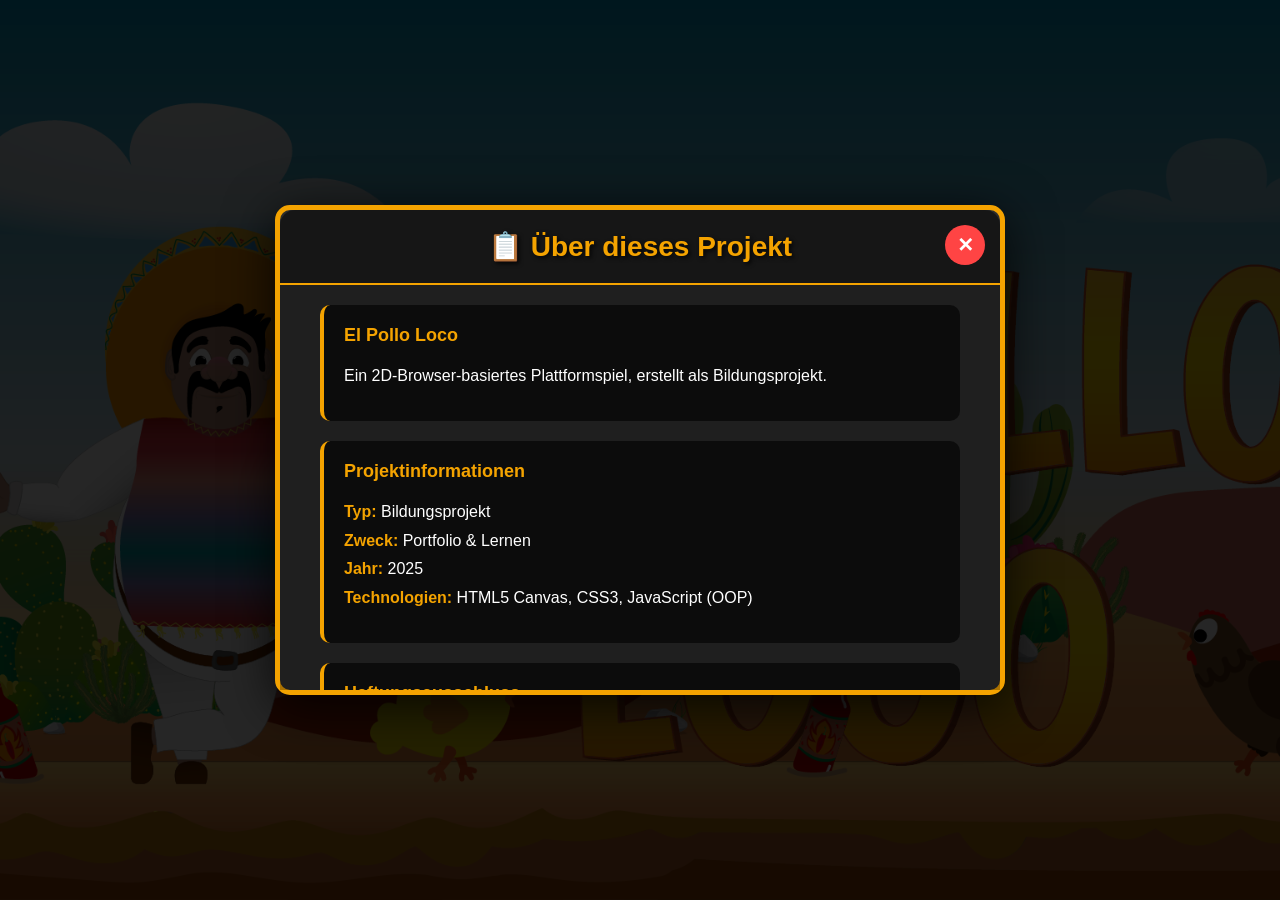
<file: about.html>
<!DOCTYPE html>
<html lang="en">
<head>
    <meta charset="UTF-8">
    <meta name="viewport" content="width=device-width, initial-scale=1.0">
    <title>About</title>
    <style>
        
/* ============================================
   BODY & HINTERGRUND
   ============================================ */

/**
 * Haupt-Body für About-Seite
 * Vollbild-Hintergrund mit Startscreen-Bild
 * Halbtransparentes schwarzes Overlay für bessere Lesbarkeit
 * Zentriert den Inhalt vertikal und horizontal
 */
body {
    margin: 0;
    padding: 0;
    font-family: Arial, sans-serif;
    background-image: url('img/9_intro_outro_screens/start/startscreen_1.png');
    background-size: cover;
    background-position: center;
    display: flex;
    justify-content: center;
    align-items: center;
    min-height: 100vh;
    position: relative;
}

/**
 * Halbtransparentes schwarzes Overlay über dem Hintergrund
 * Verbessert Lesbarkeit und Kontrast
 */
body::before {
    content: '';
    position: fixed;
    top: 0;
    left: 0;
    width: 100%;
    height: 100%;
    background-color: rgba(0, 0, 0, 0.85);
    z-index: -1;
}


/* ============================================
   ABOUT CONTAINER (HAUPT-BOX)
   ============================================ */

/**
 * Haupt-Container für About-Informationen
 * Canvas-ähnliche Größe (720x480) mit goldenen Rand
 * Dunkler Hintergrund mit Schatten für Tiefe
 */
.about-container {
    background-color: #2d2d2d; 
    border: 5px solid #f4a300;
    border-radius: 15px;
    width: 720px;
    height: 480px;
    position: relative;
    box-shadow: 0 10px 50px rgba(0, 0, 0, 0.8);
    color: white;
    display: flex;
    flex-direction: column;
    z-index: 1;
}


/* ============================================
   HEADER BEREICH
   ============================================ */

/**
 * Header-Bereich (oben fixiert)
 * Enthält Titel und Schließen-Button
 * Halbtransparenter schwarzer Hintergrund
 */
.about-header {
    position: relative;
    padding: 20px 40px;
    border-bottom: 2px solid #f4a300;
    background-color: rgba(0, 0, 0, 0.5);
    border-radius: 15px 15px 0 0;
}

/**
 * Haupt-Überschrift im Header
 * Gold-Farbe mit Schatten für Lesbarkeit
 */
h1 {
    color: #f4a300;
    text-align: center;
    margin: 0;
    font-size: 28px;
    text-shadow: 2px 2px 4px rgba(0, 0, 0, 0.8);
}


/* ============================================
   SCHLIESSEN BUTTON
   ============================================ */

/**
 * Schließen-Button (X-Symbol)
 * Runder roter Button oben rechts
 * Führt zurück zur Hauptseite (index.html)
 */
.close-btn {
    position: absolute;
    top: 15px;
    right: 15px;
    background-color: #ff4444;
    color: white;
    border: none;
    border-radius: 50%;
    width: 40px;
    height: 40px;
    font-size: 20px;
    cursor: pointer;
    font-weight: bold;
    transition: all 0.3s;
    display: flex;
    align-items: center;
    justify-content: center;
    text-decoration: none;
    padding: 0;
    z-index: 10;
}

/**
 * Hover-Effekt für Schließen-Button
 * Dunkler und vergrößert
 */
.close-btn:hover {
    background-color: #cc0000;
    transform: scale(1.1);
}


/* ============================================
   CONTENT BEREICH (SCROLLBAR)
   ============================================ */

/**
 * Haupt-Content-Bereich
 * Scrollbar für längere Inhalte
 * Halbtransparenter Hintergrund
 */
.about-content {
    flex: 1;
    overflow-y: auto;
    padding: 20px 40px;
    background-color: rgba(0, 0, 0, 0.3);
}

/**
 * Scrollbar-Breite (Webkit-Browser)
 */
.about-content::-webkit-scrollbar {
    width: 10px;
}

/**
 * Scrollbar-Track (Hintergrund der Scrollbar)
 * Dunkler halbtransparenter Hintergrund
 */
.about-content::-webkit-scrollbar-track {
    background: rgba(0, 0, 0, 0.3);
    border-radius: 10px;
}

/**
 * Scrollbar-Thumb (der bewegliche Teil)
 * Gold-Farbe passend zum Design
 */
.about-content::-webkit-scrollbar-thumb {
    background: #f4a300;
    border-radius: 10px;
}

/**
 * Hover-Effekt für Scrollbar-Thumb
 * Dunkler bei Hover
 */
.about-content::-webkit-scrollbar-thumb:hover {
    background: #d89000;
}


/* ============================================
   ABOUT SECTIONS (INHALTS-BLÖCKE)
   ============================================ */

/**
 * Individuelle Inhalts-Abschnitte
 * Dunkler Hintergrund mit goldenem linken Rand
 * Abgerundete Ecken für moderne Optik
 */
.about-section {
    background-color: rgba(0, 0, 0, 0.6);
    padding: 20px;
    margin-bottom: 20px;
    border-radius: 10px;
    border-left: 4px solid #f4a300;
}

/**
 * Überschriften in About-Sections
 * Gold-Farbe für Konsistenz
 */
.about-section h2 {
    color: #f4a300;
    margin-bottom: 10px;
    margin-top: 0;
    font-size: 18px;
}

/**
 * Paragraph-Text in About-Sections
 * Weiße Schrift mit guter Zeilenhöhe
 */
.about-section p {
    line-height: 1.8;
    margin-bottom: 10px;
    color: #ffffff;
}

/**
 * Hervorgehobener Text (strong/bold)
 * Gold-Farbe für wichtige Informationen
 */
.about-section strong {
    color: #f4a300;
}


/* ============================================
   RESPONSIVE DESIGN - MOBILE
   ============================================ */

/**
 * Optimierungen für Tablets und mobile Geräte
 * Kleinere Container-Größe und angepasste Abstände
 */
@media (max-width: 768px) {
    .about-container {
        width: 90vw;
        height: 80vh;
        margin: 20px;
    }
    
    .about-header {
        padding: 15px 20px;
    }
    
    h1 {
        font-size: 22px;
    }
    
    .about-content {
        padding: 15px 20px;
    }
    
    .about-section {
        padding: 15px;
    }
    
    .about-section h2 {
        font-size: 16px;
    }
}

/**
 * Optimierungen für sehr kleine Bildschirme
 * Noch kompaktere Darstellung
 */
@media (max-width: 480px) {
    .about-container {
        width: 95vw;
        height: 85vh;
        margin: 10px;
    }
    
    .about-header {
        padding: 10px 15px;
    }
    
    h1 {
        font-size: 18px;
    }
    
    .about-content {
        padding: 10px 15px;
    }
    
    .about-section {
        padding: 10px;
        margin-bottom: 15px;
    }
    
    .about-section h2 {
        font-size: 14px;
    }
    
    .about-section p {
        font-size: 14px;
        line-height: 1.6;
    }
}
    
    </style>
</head>
<body>
    
<div class="about-container">
    <!-- HEADER - SABİT KALACAK -->
    <div class="about-header">
        <a href="index.html" class="close-btn">✕</a>
        <h1>📋 Über dieses Projekt</h1>
    </div>

    <!-- CONTENT - KAYDIRILABİLİR -->
    <div class="about-content">
        <div class="about-section">
            <h2>El Pollo Loco</h2>
            <p>Ein 2D-Browser-basiertes Plattformspiel, erstellt als Bildungsprojekt.</p>
        </div>

        <div class="about-section">
            <h2>Projektinformationen</h2>
            <p>
                <strong>Typ:</strong> Bildungsprojekt<br>
                <strong>Zweck:</strong> Portfolio & Lernen<br>
                <strong>Jahr:</strong> 2025<br>
                <strong>Technologien:</strong> HTML5 Canvas, CSS3, JavaScript (OOP)
            </p>
        </div>

        <div class="about-section">
            <h2>Haftungsausschluss</h2>
            <p>
                <strong>Haftung für Inhalte:</strong><br>
                Die Inhalte dieser Seite wurden mit größter Sorgfalt erstellt. 
                Für die Richtigkeit, Vollständigkeit und Aktualität der Inhalte 
                können wir jedoch keine Gewähr übernehmen.
            </p>
            <p>
                <strong>Haftung für Links:</strong><br>
                Unser Angebot enthält Links zu externen Websites Dritter. 
                Auf deren Inhalte haben wir keinen Einfluss.
            </p>
            <p>
                <strong>Urheberrecht:</strong><br>
                Die Inhalte und Werke auf dieser Website unterliegen dem deutschen Urheberrecht.
            </p>
        </div>

        <div class="about-section">
            <h2>Kontakt</h2>
            <p>
                Refiye<br>
                E-Mail: muster@musteremail.de
            </p>
        </div>
    </div>
</div>
</body>
</html>
</file>
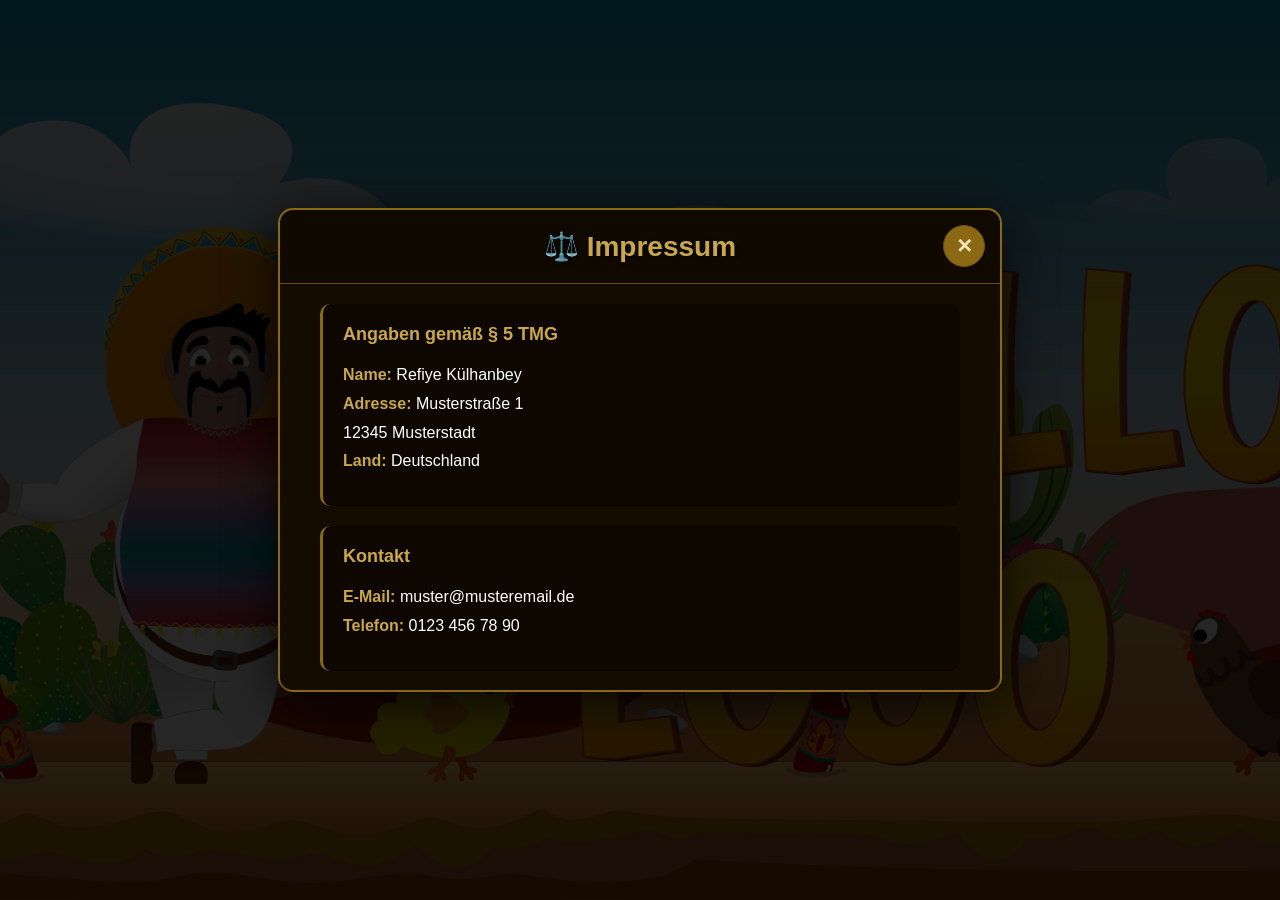
<file: impressum.html>
<!DOCTYPE html>
<html lang="de">
<head>
    <meta charset="UTF-8">
    <meta name="viewport" content="width=device-width, initial-scale=1.0">
    <title>Impressum - El Pollo Loco</title>
    <style>
        
/* ============================================
   BODY & HINTERGRUND
   ============================================ */

/**
 * Haupt-Body für Impressum-Seite
 * Vollbild-Hintergrund mit Startscreen-Bild
 * Halbtransparentes schwarzes Overlay für bessere Lesbarkeit
 * Zentriert den Inhalt vertikal und horizontal
 */
body {
    margin: 0;
    padding: 0;
    font-family: Arial, sans-serif;
    background-image: url('img/9_intro_outro_screens/start/startscreen_1.png');
    background-size: cover;
    background-position: center;
    display: flex;
    justify-content: center;
    align-items: center;
    min-height: 100vh;
    position: relative;
}

/**
 * Halbtransparentes schwarzes Overlay über dem Hintergrund
 * Verbessert Lesbarkeit und Kontrast
 */
body::before {
    content: '';
    position: fixed;
    top: 0;
    left: 0;
    width: 100%;
    height: 100%;
    background-color: rgba(0, 0, 0, 0.85);
    z-index: -1;
}


/* ============================================
   IMPRESSUM CONTAINER (HAUPT-BOX)
   ============================================ */

/**
 * Haupt-Container für Impressum-Informationen
 * Canvas-ähnliche Größe (720x480) mit goldenen Rand
 * Dunkler Hintergrund mit Schatten für Tiefe
 */
.impressum-container {
    background-color: #1a0f00;
    border: 2px solid #8B6914;
    border-radius: 15px;
    width: 720px;
    height: 480px;
    position: relative;
    box-shadow: 0 10px 50px rgba(0, 0, 0, 0.8);
    color: white;
    display: flex;
    flex-direction: column;
    z-index: 1;
}


/* ============================================
   HEADER BEREICH
   ============================================ */

/**
 * Header-Bereich (oben fixiert)
 * Enthält Titel und Schließen-Button
 * Halbtransparenter schwarzer Hintergrund
 */
.impressum-header {
    position: relative;
    padding: 20px 40px;
    border-bottom: 1px solid #6b4f10;
    background-color: rgba(0, 0, 0, 0.4);
    border-radius: 15px 15px 0 0;
}

/**
 * Haupt-Überschrift im Header
 * Gold-Farbe mit Schatten für Lesbarkeit
 */
h1 {
    color: #c9a84c;
    text-align: center;
    margin: 0;
    font-size: 28px;
    text-shadow: 2px 2px 4px rgba(0, 0, 0, 0.8);
}


/* ============================================
   SCHLIESSEN BUTTON
   ============================================ */

/**
 * Schließen-Button (X-Symbol)
 * Runder roter Button oben rechts
 * Führt zurück zur Hauptseite (index.html)
 */
.close-btn {
    position: absolute;
    top: 15px;
    right: 15px;
    background-color: #8B6914;
    color: #f5e6b8;
    border: 1px solid #6b4f10;
    border-radius: 50%;
    width: 40px;
    height: 40px;
    font-size: 20px;
    cursor: pointer;
    font-weight: bold;
    transition: all 0.3s;
    display: flex;
    align-items: center;
    justify-content: center;
    text-decoration: none;
    padding: 0;
    z-index: 10;
}

/**
 * Hover-Effekt für Schließen-Button
 * Dunkler und vergrößert
 */
.close-btn:hover {
    background-color: rgba(139, 105, 20, 0.6);
    transform: scale(1.1);
}


/* ============================================
   CONTENT BEREICH (SCROLLBAR)
   ============================================ */

/**
 * Haupt-Content-Bereich
 * Scrollbar für längere Inhalte
 * Halbtransparenter Hintergrund
 */
.impressum-content {
    flex: 1;
    overflow-y: auto;
    padding: 20px 40px;
    background-color: rgba(0, 0, 0, 0.2);
}

/**
 * Scrollbar-Breite (Webkit-Browser)
 */
.impressum-content::-webkit-scrollbar {
    width: 10px;
}

/**
 * Scrollbar-Track (Hintergrund der Scrollbar)
 * Dunkler halbtransparenter Hintergrund
 */
.impressum-content::-webkit-scrollbar-track {
    background: rgba(0, 0, 0, 0.3);
    border-radius: 10px;
}

/**
 * Scrollbar-Thumb (der bewegliche Teil)
 * Gold-Farbe passend zum Design
 */
.impressum-content::-webkit-scrollbar-thumb {
    background: #8B6914;
    border-radius: 10px;
}

/**
 * Hover-Effekt für Scrollbar-Thumb
 * Dunkler bei Hover
 */
.impressum-content::-webkit-scrollbar-thumb:hover {
    background: #c9a84c;
}


/* ============================================
   IMPRESSUM SECTIONS (INHALTS-BLÖCKE)
   ============================================ */

/**
 * Individuelle Inhalts-Abschnitte
 * Dunkler Hintergrund mit goldenem linken Rand
 * Abgerundete Ecken für moderne Optik
 */
.impressum-section {
    background-color: rgba(0, 0, 0, 0.4);
    padding: 20px;
    margin-bottom: 20px;
    border-radius: 10px;
    border-left: 3px solid #8B6914;
}

/**
 * Überschriften in Impressum-Sections
 * Gold-Farbe für Konsistenz
 */
.impressum-section h2 {
    color: #c9a84c;
    margin-bottom: 10px;
    margin-top: 0;
    font-size: 18px;
}

/**
 * Paragraph-Text in Impressum-Sections
 * Weiße Schrift mit guter Zeilenhöhe
 */
.impressum-section p {
    line-height: 1.8;
    margin-bottom: 10px;
    color: #ffffff;
}

/**
 * Hervorgehobener Text (strong/bold)
 * Gold-Farbe für wichtige Informationen
 */
.impressum-section strong {
    color: #c9a84c;
}


/* ============================================
   RESPONSIVE DESIGN - MOBILE
   ============================================ */

/**
 * Optimierungen für Tablets und mobile Geräte
 * Kleinere Container-Größe und angepasste Abstände
 */
@media (max-width: 768px) {
    .impressum-container {
        width: 90vw;
        height: 80vh;
        margin: 20px;
    }
    
    .impressum-header {
        padding: 15px 20px;
    }
    
    h1 {
        font-size: 22px;
    }
    
    .impressum-content {
        padding: 15px 20px;
    }
    
    .impressum-section {
        padding: 15px;
    }
    
    .impressum-section h2 {
        font-size: 16px;
    }
}

/**
 * Optimierungen für sehr kleine Bildschirme
 * Noch kompaktere Darstellung
 */
@media (max-width: 480px) {
    .impressum-container {
        width: 95vw;
        height: 85vh;
        margin: 10px;
    }
    
    .impressum-header {
        padding: 10px 15px;
    }
    
    h1 {
        font-size: 18px;
    }
    
    .impressum-content {
        padding: 10px 15px;
    }
    
    .impressum-section {
        padding: 10px;
        margin-bottom: 15px;
    }
    
    .impressum-section h2 {
        font-size: 14px;
    }
    
    .impressum-section p {
        font-size: 14px;
        line-height: 1.6;
    }
}
    
    </style>
</head>
<body>
    
<div class="impressum-container">

    <div class="impressum-header">
        <a href="index.html" class="close-btn">✕</a>
        <h1>⚖️ Impressum</h1>
    </div>

   
    <div class="impressum-content">
        <div class="impressum-section">
            <h2>Angaben gemäß § 5 TMG</h2>
            <p>
                <strong>Name:</strong> Refiye Külhanbey<br>
                <strong>Adresse:</strong> Musterstraße 1<br>
                12345 Musterstadt<br>
                <strong>Land:</strong> Deutschland
            </p>
        </div>

        <div class="impressum-section">
            <h2>Kontakt</h2>
            <p>
                <strong>E-Mail:</strong> muster@musteremail.de<br>
                <strong>Telefon: </strong> 0123 456 78 90 
            </p>
        </div>

        <div class="impressum-section">
            <h2>Verantwortlich für den Inhalt</h2>
            <p>
                Refiye<br>
                Verantwortlich nach § 55 Abs. 2 RStV
            </p>
        </div>

        <div class="impressum-section">
            <h2>Haftungsausschluss</h2>
            <p>
                <strong>Haftung für Inhalte:</strong><br>
                Die Inhalte unserer Seiten wurden mit größter Sorgfalt erstellt. 
                Für die Richtigkeit, Vollständigkeit und Aktualität der Inhalte 
                können wir jedoch keine Gewähr übernehmen.
            </p>
            <p>
                <strong>Haftung für Links:</strong><br>
                Unser Angebot enthält Links zu externen Webseiten Dritter, auf deren 
                Inhalte wir keinen Einfluss haben. Deshalb können wir für diese 
                fremden Inhalte auch keine Gewähr übernehmen.
            </p>
        </div>

        <div class="impressum-section">
            <h2>Urheberrecht</h2>
            <p>
                Die durch die Seitenbetreiber erstellten Inhalte und Werke auf diesen 
                Seiten unterliegen dem deutschen Urheberrecht. Die Vervielfältigung, 
                Bearbeitung, Verbreitung und jede Art der Verwertung außerhalb der 
                Grenzen des Urheberrechtes bedürfen der schriftlichen Zustimmung des 
                jeweiligen Autors bzw. Erstellers.
            </p>
        </div>

        <div class="impressum-section">
            <h2>Bildnachweis</h2>
            <p>
                Grafiken und Bilder wurden im Rahmen eines Bildungsprojekts verwendet. 
                <strong>Technologien:</strong> HTML5 Canvas, CSS3, JavaScript (OOP)<br>
                <strong>Jahr:</strong> 2025
            </p>
        </div>
    </div>
</div>
</body>
</html>
</file>
